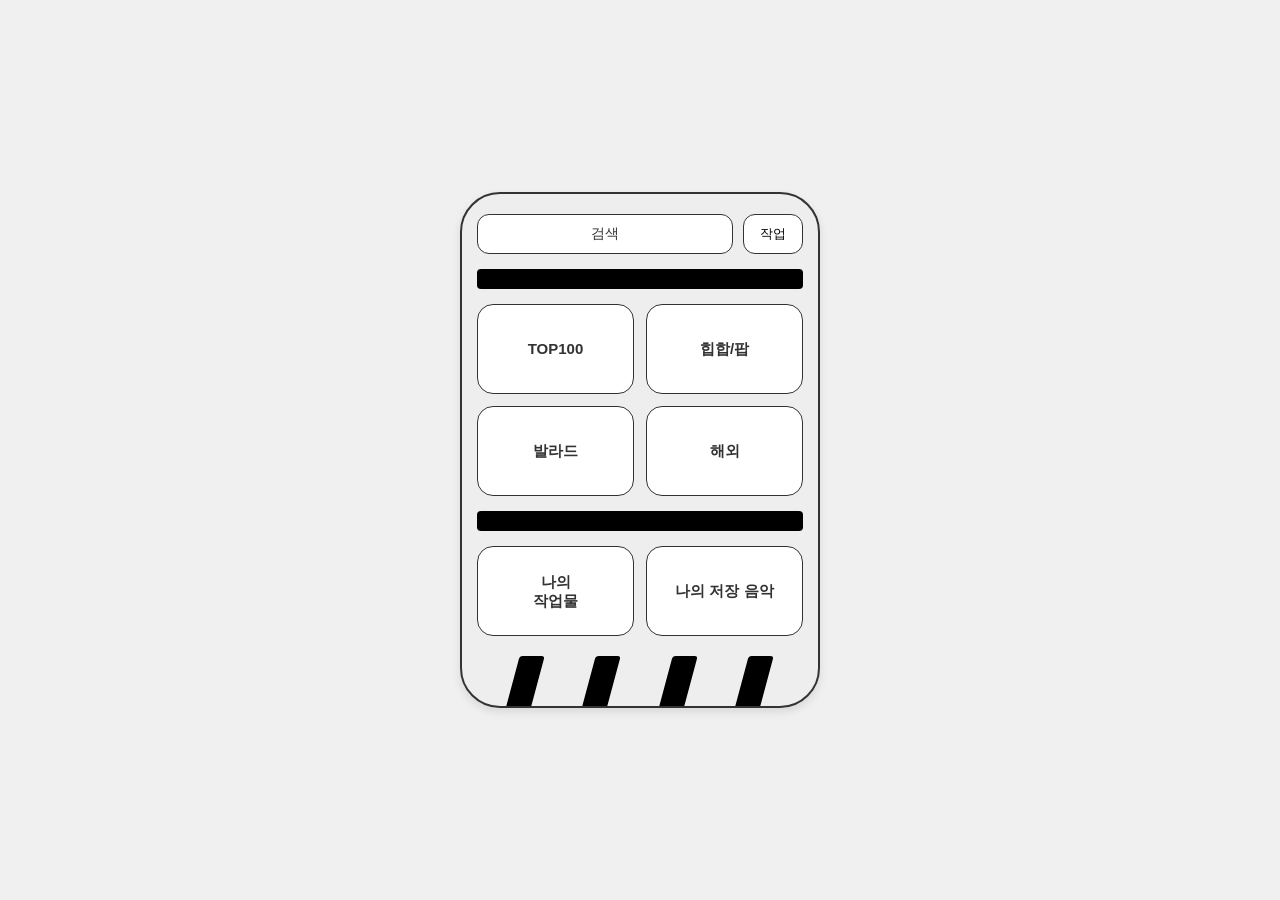
<file: index.html>
<!DOCTYPE html>
<html lang="ko">
<head>
  <meta charset="UTF-8">
  <meta name="viewport" content="width=device-width, initial-scale=1.0">
  <title>음악 앱 레이아웃</title>
  <link rel="stylesheet" href="style.css">
</head>
<body>

  <!-- 전체 디바이스 프레임 -->
  <div class="device-frame">
    
    <!-- 1. 헤드 영역 -->
    <header class="header-section">
      <div class="search-bar">검색</div>
      <button class="action-btn">작업</button>
    </header>

    <!-- 구분선 (검은 띠) -->
    <div class="divider"></div>

    <!-- 2. 본문 영역 (음악 영역) -->
    <main class="main-section">
      <div class="grid-container">
        <div class="card">TOP100</div>
        <div class="card">힙합/팝</div>
        <div class="card">발라드</div>
        <div class="card">해외</div>
      </div>
    </main>

    <!-- 구분선 (검은 띠) -->
    <div class="divider"></div>

    <!-- 3. 작업 영역 -->
    <section class="work-section">
      <div class="grid-container">
        <div class="card">나의<br>작업물</div>
        <div class="card">나의 저장 음악</div>
      </div>
    </section>

    <!-- 하단 패턴 영역 -->
    <footer class="footer-pattern">
      <div class="stripe"></div>
      <div class="stripe"></div>
      <div class="stripe"></div>
      <div class="stripe"></div>
    </footer>

  </div>

</body>
</html>
</file>
<file: style.css>
/* 기본 리셋 */
* {
  box-sizing: border-box;
  margin: 0;
  padding: 0;
  font-family: 'Malgun Gothic', sans-serif;
}

body {
  background-color: #f0f0f0;
  display: flex;
  justify-content: center;
  align-items: center;
  min-height: 100vh;
}

/* 전체 스마트폰 디바이스 외곽선 및 배경 */
.device-frame {
  width: 360px;
  background-color: #eeeeee;
  border: 2px solid #333333;
  border-radius: 40px;
  padding: 20px 15px 0 15px;
  overflow: hidden;
  box-shadow: 0 4px 10px rgba(0, 0, 0, 0.1);
  display: flex;
  flex-direction: column;
  gap: 15px;
}

/* 1. 헤드 영역 */
.header-section {
  display: flex;
  gap: 10px;
  align-items: center;
}

.search-bar {
  flex: 1;
  background-color: #ffffff;
  border: 1.5px solid #333333;
  border-radius: 12px;
  height: 40px;
  display: flex;
  justify-content: center;
  align-items: center;
  font-size: 14px;
  color: #333333;
}

.action-btn {
  width: 60px;
  height: 40px;
  background-color: #ffffff;
  border: 1.5px solid #333333;
  border-radius: 12px;
  font-size: 13px;
  cursor: pointer;
}

/* 구분선 (검은 띠) */
.divider {
  width: 100%;
  height: 20px;
  background-color: #000000;
  border-radius: 4px;
}

/* 2 & 3. Grid 공통 레이아웃 (본문 및 작업 영역) */
.grid-container {
  display: grid;
  grid-template-columns: 1fr 1fr;
  gap: 12px;
}

.card {
  background-color: #ffffff;
  border: 1.5px solid #333333;
  border-radius: 16px;
  height: 90px;
  display: flex;
  justify-content: center;
  align-items: center;
  text-align: center;
  font-size: 15px;
  font-weight: bold;
  color: #333333;
  line-height: 1.3;
}

/* 하단 스트라이프 패턴 영역 */
.footer-pattern {
  height: 50px;
  margin-top: 5px;
  display: flex;
  justify-content: space-around;
  align-items: flex-end;
  padding: 0 10px;
}

.stripe {
  width: 25px;
  height: 100%;
  background-color: #000000;
  transform: skewX(-15deg); /* 사선 모양 효과 */
  border-top-left-radius: 3px;
  border-top-right-radius: 3px;
}
</file>
